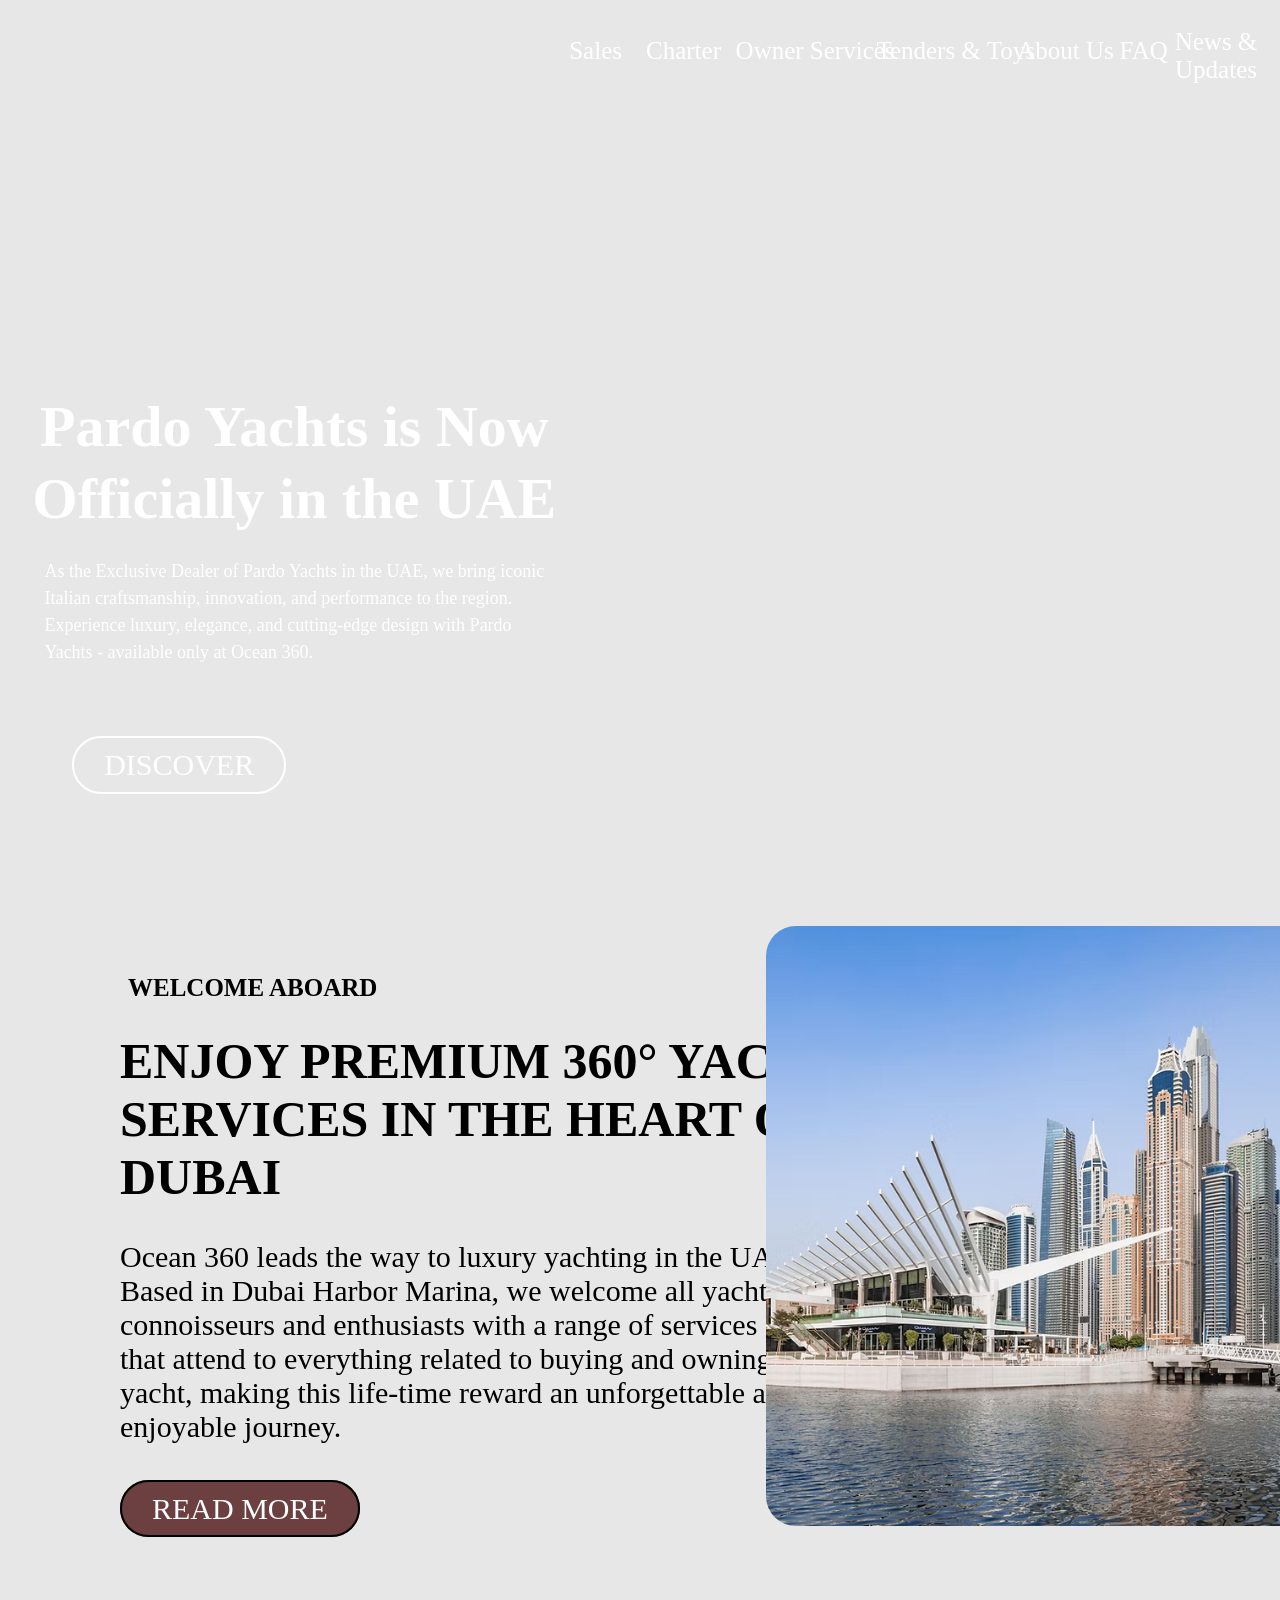
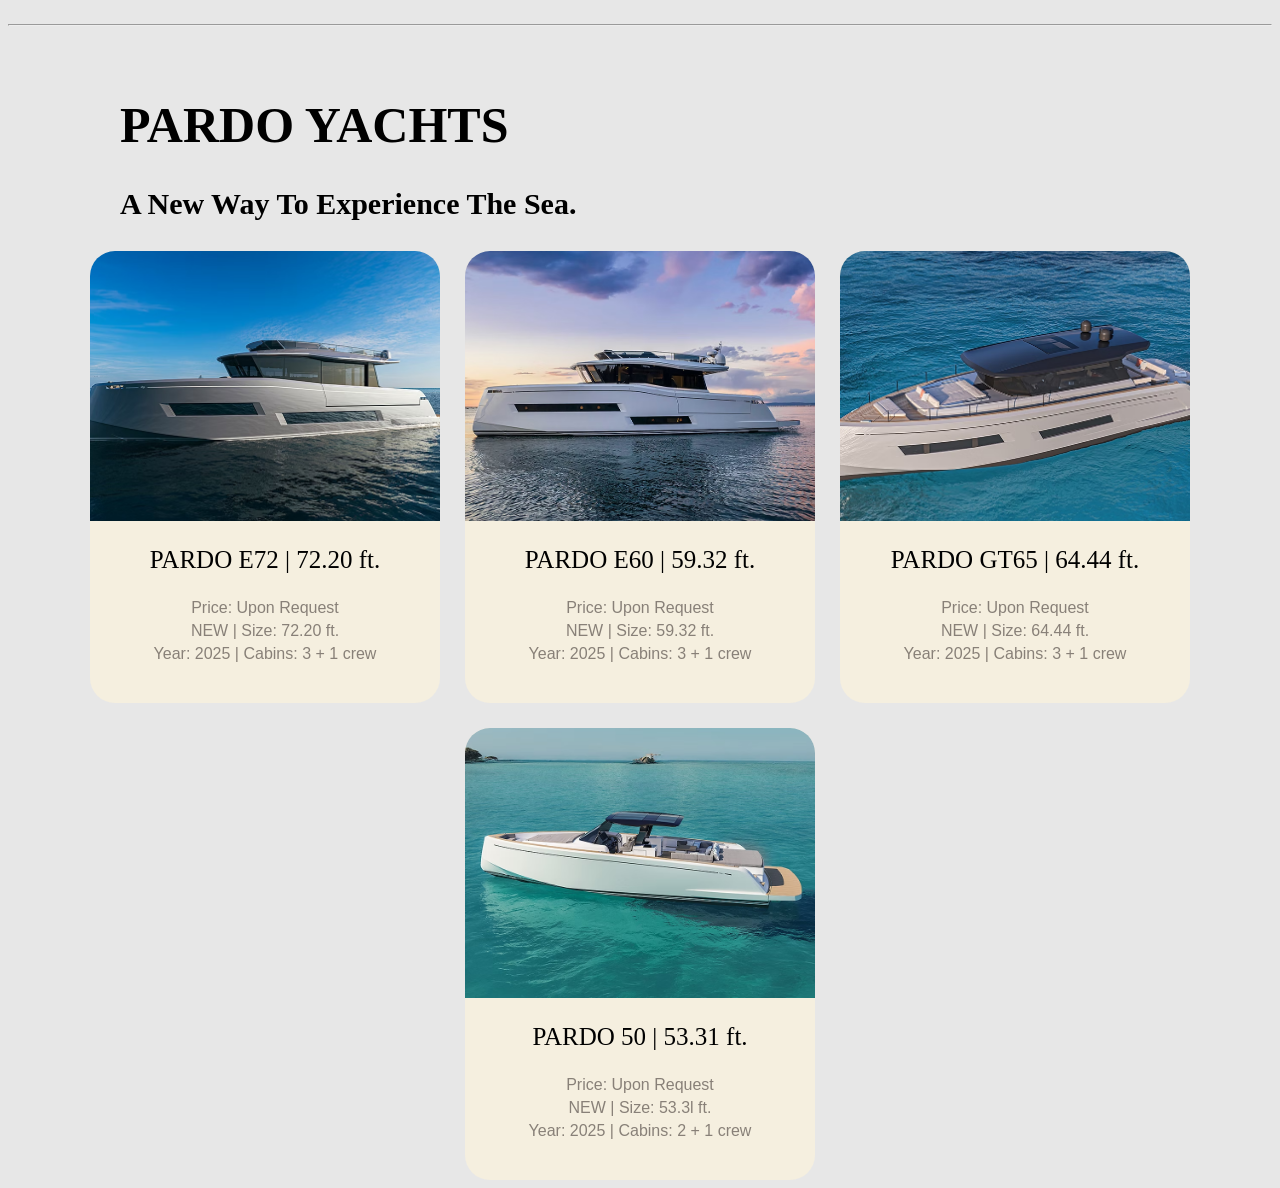
<file: ocean360/index.html>
<!DOCTYPE html>
<html lang="en">

<head>
    <meta charset="UTF-8">
    <meta name="viewport" content="width=device-width, initial-scale=1.0">
    <title>yacht</title>
    <link rel="stylesheet" href="style.css">
    <video autoplay muted loop playsinline style="width: 100%; height: 98vh; object-fit: cover;">
        <source src="videoo.mp4.mp4" type="video/mp4">
    </video>
    <meta name="viewport" content="width=device-width, initial-scale=1.0">





</head>

<body>
    <div class="dropdown">
        <button class="dropbtn">Sales</button>
        <div class="dropdown-content">
            <a href="index2.html">Exclusive Dealership</a>
            <a href="index2.html">New Yachts</a>
            <a href="index2.html">Pre-Owned Yachts</a>
            <a href="index2.html">Sell Your Yacht</a>
            <a href="index2.html">Buying Advisory</a>
        </div>
    </div>
    <div class="fiil">
        <button class="fiil1">Charter</button>
        <div class="fiil-content">
            <a href="index2.html">Dubai</a>
            <a href="index2.html">France/italy</a>
            <a href="index2.html">Greece</a>
            <a href="index2.html">Spain</a>
        </div>
    </div>
    <div class="hizmetler">
        <button class="onemli">Owner Services</button>
        <div class="sahip-content">
            <a href="index2.html">ChaterMnegement</a>
            <a href="index2.html">Crew Services & Management</a>
            <a href="index2.html">Yacht Cleaning</a>
            <a href="index2.html">Registration And Premits</a>
            <a href="index2.html">Insurance</a>
            <a href="index2.html">Transportation</a>
            <a href="index2.html">Berthing Services</a>
            <a href="index2.html">Yacht Maintenance</a>
        </div>
    </div>
    <div class="oyuncaklar">
        <button class="cocuklar">Tenders & Toys</button>
        <div class="oyunlar-content">
            <a href="index2.html">Seabob</a>
            <a href="index2.html">Belassi</a>
            <a href="index2.html">SeaRaft</a>
            <a href="index2.html">Pirelli Tenders</a>
            <a href="index2.html">Awake</a>
        </div>
    </div>
    <div class="biz">
        <button class="bizler">About Us</button>
        <div class="islerimiz-content">
            <a href="index2.html">Team</a>
            <a href="index2.html">Offices</a>
            <a href="index2.html">Contact</a>
        </div>
    </div>
    <div class="su">
        <button class="bu">FAQ</button>
    </div>
    <div class="o">
        <button class="sunlar">News & Updates</button>
    </div>





    <h1 class="title">Pardo Yachts is Now</h1>
    <h1 class="subtitle">Officially in the UAE</h1>
    <p class="paragraf">As the Exclusive Dealer of Pardo Yachts in the UAE, we bring iconic
        <br>
        Italian craftsmanship, innovation, and performance to the region.
        <br>
        Experience luxury, elegance, and cutting-edge design with Pardo
        <br>
        Yachts - available only at Ocean 360.
    </p>
    <a class="button" href="index2.html">DISCOVER</a>
    <h3 class="ilk">WELCOME ABOARD</h3>
    <h1 class="birinci">ENJOY PREMIUM 360° YACHT
        <br>SERVICES IN THE HEART OF
        <br>DUBAI
    </h1>
    <p class="ikinci">Ocean 360 leads the way to luxury yachting in the UAE.
        <br>
        Based in Dubai Harbor Marina, we welcome all yachting
        <br>connoisseurs and enthusiasts with a range of services
        <br> that attend to everything related to buying and owning a
        <br> yacht, making this life-time reward an unforgettable and
        <br>enjoyable journey.
    </p>
    <br>
    <a class="tikla" href="index2.html">READ MORE</a>
    <img src="yacht.avif" class="resim1" alt="İlk resim">
    <br>
    <br>
    <br>
    <br>
    <br>
    <hr>
    <h1 class="ucuncu">PARDO YACHTS</h1>
    <h3 class="dorduncu">A New Way To Experience The Sea.</h3>

    <div class="yacht-container">

        <!-- Ürün Kartı 1 -->
        <a href="index2.html" class="yacht-card">

            <img src="yacht123.avif" alt="Pardo E72 Yacht">

            <div class="yacht-info">
                <h2>PARDO E72 | 72.20 ft.</h2>

                <p>Price: Upon Request</p>
                <p>NEW | Size: 72.20 ft.</p>
                <p>Year: 2025 | Cabins: 3 + 1 crew</p>
            </div>

        </a>

        <!-- Ürün Kartı 2 -->
        <a href="index2.html" class="yacht-card">

            <img src="yacht3.avif" alt="Pardo E60 Yacht">

            <div class="yacht-info">
                <h2>PARDO E60 | 59.32 ft.</h2>

                <p>Price: Upon Request</p>
                <p>NEW | Size: 59.32 ft.</p>
                <p>Year: 2025 | Cabins: 3 + 1 crew</p>
            </div>

        </a>

        <!-- Ürün Kartı 3 -->
        <a href="index2.html" class="yacht-card">

            <img src="yacht4.avif" alt="Pardo GT65 Yacht">

            <div class="yacht-info">
                <h2>PARDO GT65 | 64.44 ft.</h2>

                <p>Price: Upon Request</p>
                <p>NEW | Size: 64.44 ft.</p>
                <p>Year: 2025 | Cabins: 3 + 1 crew</p>
            </div>

        </a>
        <!-- Ürün Kartı 3 -->
        <a href="index2.html" class="yacht-card">

            <img src="yacht5.avif" alt="Pardo GT65 Yacht">

            <div class="yacht-info">
                <h2>PARDO 50 | 53.31 ft.</h2>

                <p>Price: Upon Request</p>
                <p>NEW | Size: 53.3l ft.</p>
                <p>Year: 2025 | Cabins: 2 + 1 crew</p>
            </div>

        </a>
        
    </div>




</body>

</html>
</file>
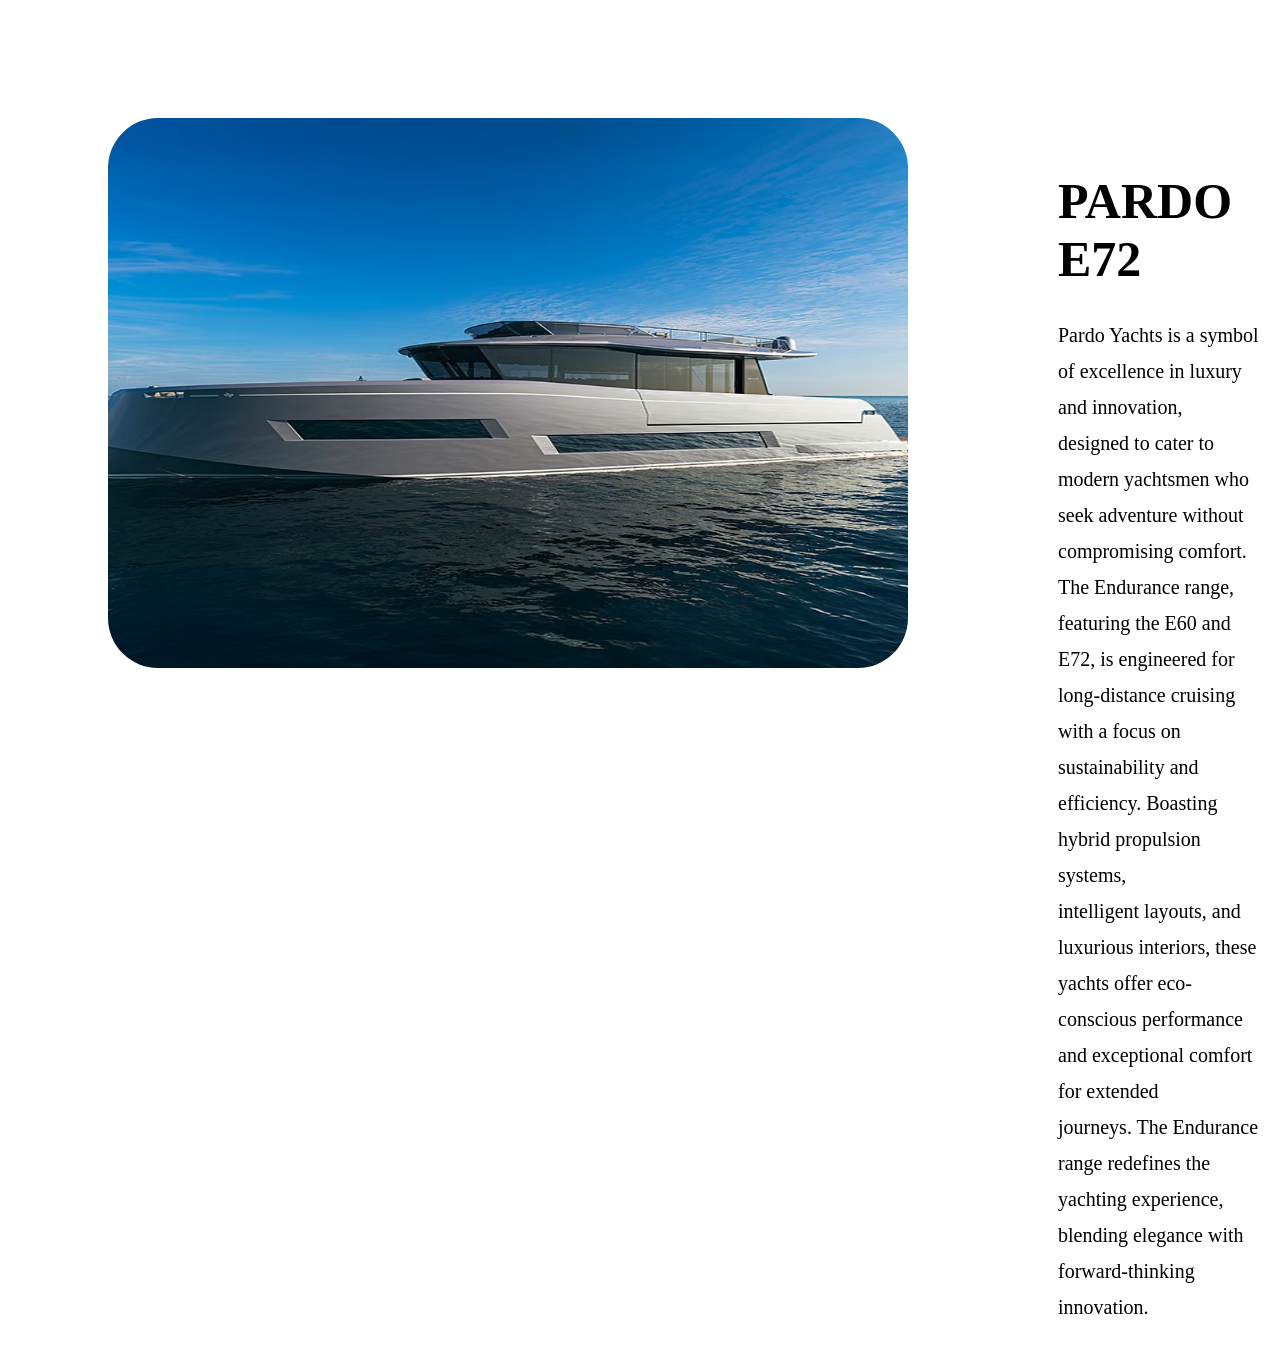
<file: ocean360/index2.html>
<!DOCTYPE html>
<html lang="en">

<head>
    <meta charset="UTF-8">
    <meta name="viewport" content="width=device-width, initial-scale=1.0">
    <img src="yacht123.avif" alt="urun">
    <link rel="stylesheet" href="style2.css">
    <title>Document</title>
</head>

<body>
    <h1 class="yazi1">PARDO E72</h1>
    <p>Pardo Yachts is a symbol of excellence in luxury and innovation,
        <br>designed to cater to modern yachtsmen who seek adventure without
        <br>compromising comfort. The Endurance range, featuring the E60 and
        <br>E72, is engineered for long-distance cruising with a focus on
        <br>sustainability and efficiency. Boasting hybrid propulsion systems,
        <br>intelligent layouts, and luxurious interiors, these yachts offer eco-
        <br>conscious performance and exceptional comfort for extended
        <br>journeys. The Endurance range redefines the yachting experience,
        <br> blending elegance with forward-thinking innovation.
    </p>

</body>

</html>
</file>
<file: ocean360/style.css>
body {
    background: rgb(231, 231, 231);
}
/*sekizinci menu*/
.o {
    position: absolute;
    top: 3%;
    left: 90%;
    font-size: 55px;
    z-index: 2;
    font-family: Georgia, 'Times New Roman', Times, serif;
}

.sunlar {
    font-size: 25px;
    background: transparent;
    border: none;
    font-family: Georgia, 'Times New Roman', Times, serif;
    color: white;
}


/* yedinci menu*/
.su {
    position: absolute;
    top: 1%;
    left: 87%;
    font-size: 55px;
    z-index: 2;
    font-family: Georgia, 'Times New Roman', Times, serif;
}

.bu {
    font-size: 25px;
    background: transparent;
    border: none;
    font-family: Georgia, 'Times New Roman', Times, serif;
    color: white;
}

/*altinci menu*/
.biz {
    position: absolute;
    top: 1%;
    left: 79%;
    font-size: 55px;
    z-index: 2;
    font-family: Georgia, 'Times New Roman', Times, serif;
}

.bizler {
    font-size: 25px;
    background: transparent;
    border: none;
    font-family: Georgia, 'Times New Roman', Times, serif;
    color: white;
}

.islerimiz-content {
    display: none;
    position: absolute;
    flex-direction: column;
    background-color: lightgray;
    left: 50%;
    transform: translateX(-50);
    width: 250px;
    border-radius: 20px;
    overflow: hidden;
}

.islerimiz-content a {
    color: black;
    padding: 12px 16px;
    text-decoration: none;
    display: block;
    font-size: 22px;
}

.islerimiz-content a:hover {
    background-color: lightblue;
    transition: color 0.3s;
}

.biz:hover .islerimiz-content {
    display: flex;
}

/*besinci menu*/
.hizmetler {
    position: absolute;
    top: 1%;
    left: 57%;
    font-size: 55px;
    z-index: 2;
    font-family: Georgia, 'Times New Roman', Times, serif;

}

.onemli {
    font-size: 25px;
    background: transparent;
    border: none;
    font-family: Georgia, 'Times New Roman', Times, serif;
    color: white;
}

.sahip-content {
    display: none;
    position: absolute;
    flex-direction: column;
    background-color: lightgray;
    left: 50%;
    transform: translateX(-50%);
    width: 250px;
    border-radius: 20px;
    overflow: hidden;
}

.sahip-content a {
    color: black;
    padding: 12px 16px;
    text-decoration: none;
    display: block;
    font-size: 22px;
}

.sahip-content a:hover {
    background-color: lightblue;
    transition: color 0.3s;
}

.hizmetler:hover .sahip-content {
    display: flex;
}

/*dorduncu menu*/
.oyuncaklar {
    position: absolute;
    top: 1%;
    left: 68%;
    font-size: 55px;
    z-index: 2;
    font-family: Georgia, 'Times New Roman', Times, serif;
}

.cocuklar {
    font-size: 25px;
    background: transparent;
    border: none;
    font-family: Georgia, 'Times New Roman', Times, serif;
    color: white;
}

.oyunlar-content {
    display: none;
    position: absolute;
    flex-direction: column;
    background-color: lightgray;
    left: 50%;
    transform: translateX(-50);
    width: 250px;
    border-radius: 20px;
    overflow: hidden;
}

.oyunlar-content a {
    color: black;
    padding: 12px 16px;
    text-decoration: none;
    display: block;
    font-size: 22px;
}

.oyunlar-content a:hover {
    background-color: lightblue;
    transition: color 0.3s;
}

.oyuncaklar:hover .oyunlar-content {
    display: flex;
}

/*ucuncu menu*/
.hizmetler {
    position: absolute;
    top: 1%;
    left: 57%;
    font-size: 55px;
    z-index: 2;
    font-family: Georgia, 'Times New Roman', Times, serif;

}

.onemli {
    font-size: 25px;
    background: transparent;
    border: none;
    font-family: Georgia, 'Times New Roman', Times, serif;
    color: white;
}

.sahip-content {
    display: none;
    position: absolute;
    flex-direction: column;
    background-color: lightgray;
    left: 50%;
    transform: translateX(-50%);
    width: 250px;
    border-radius: 20px;
    overflow: hidden;
}

.sahip-content a {
    color: black;
    padding: 12px 16px;
    text-decoration: none;
    display: block;
    font-size: 22px;
}

.sahip-content a:hover {
    background-color: lightblue;
    transition: color 0.3s;
}

.hizmetler:hover .sahip-content {
    display: flex;
}

/*ikinci menu */
.fiil {
    position: absolute;
    top: 1%;
    left: 50%;
    font-size: 55px;
    z-index: 2;
    font-family: Georgia, 'Times New Roman', Times, serif;
}

.fiil1 {
    font-size: 25px;
    background: transparent;
    border: none;
    font-family: Georgia, 'Times New Roman', Times, serif;
    color: white;
}

.fiil-content {
    display: none;
    position: absolute;
    flex-direction: column;
    background-color: lightgray;
    left: 50%;
    transform: translateX(-50%);
    width: 250px;
    border-radius: 20px;
    overflow: hidden;
}

.fiil-content a {
    color: black;
    padding: 12px 16px;
    text-decoration: none;
    display: block;
    font-size: 22px;
}

.fiil-content a:hover {
    background-color: lightblue;
    transition: color 0.3s;
}

.fiil:hover .fiil-content {
    display: flex;
}


/* ilk menu*/
.dropdown {
    position: absolute;
    top: 1%;
    left: 44%;
    font-size: 55px;
    z-index: 2;
    font-family: Georgia, 'Times New Roman', Times, serif;
}

.dropbtn {
    font-size: 25px;
    background: transparent;
    border: none;
    font-family: Georgia, 'Times New Roman', Times, serif;
    color: white;

}

.dropdown-content {
    display: none;
    position: absolute;
    flex-direction: column;
    background-color: lightgray;
    left: 50%;
    transform: translateX(-50%);
    width: 250px;
    border-radius: 20px overflow hidden;
}

.dropdown-content a {
    color: black;
    padding: 12px 16px;
    text-decoration: none;
    display: block;
    font-size: 22px;



}

.dropdown-content a:hover {
    background-color: lightblue;
    transition: color 0.3s;


}

.dropdown:hover .dropdown-content {
    display: flex;



}





.title {
    position: absolute;
    top: 43%;
    left: 23%;
    transform: translate(-50%, -50%);
    color: white;
    font-size: 58px;
    z-index: 2;
    font-family: Georgia, 'Times New Roman', Times, serif;
}

.subtitle {
    position: absolute;
    top: 51%;
    left: 23%;
    transform: translate(-50%, -50%);
    color: white;
    font-size: 58px;
    z-index: 2;
    font-family: Georgia, 'Times New Roman', Times, serif;

}

.paragraf {
    position: absolute;
    top: 66%;
    left: 23%;
    transform: translate(-50%, -50%);
    color: white;
    font-size: 18px;
    z-index: 2;
    font-family: Georgia, 'Times New Roman', Times, serif;
    line-height: 1.5;
}

.button {
    position: absolute;
    top: 85%;
    left: 14%;
    transform: translate(-50%, -50%);
    color: white;
    font-size: 30px;
    z-index: 2;
    font-family: Georgia, 'Times New Roman', Times, serif;
    text-decoration: none;
    border: 2px solid white;
    border-radius: 30px;
    padding: 10px 30px;
}

.ilk {
    font-size: 25px;
    font-family: Georgia, 'Times New Roman', Times, serif;
    margin-left: 120px;
    margin-top: 80px;
}

.birinci {
    font-size: 50px;
    font-family: Georgia, 'Times New Roman', Times, serif;
    margin-left: 112px;
    margin-top: 30px;
}

.ikinci {
    font-size: 30px;
    font-family: Georgia, 'Times New Roman', Times, serif;
    margin-left: 112px;
}

.tikla {
    color: white;
    font-size: 30px;
    font-family: Georgia, 'Times New Roman', Times, serif;
    text-decoration: none;
    border: 2px solid black;
    border-radius: 30px;
    padding: 10px 30px;
    background-color: rgb(108, 64, 64);
    margin-left: 112px;
}

.resim1 {
    display: block;
    position: relative;
    width: 600px;
    height: 600px;
    margin-left: 60%;
    margin-top: -600px;
    border-radius: 30px;
}

.ucuncu {
    font-size: 50px;
    font-family: Georgia, 'Times New Roman', Times, serif;
    margin-left: 112px;
    margin-top: 70px;
}

.dorduncu {
    font-size: 30px;
    font-family: Georgia, 'Times New Roman', Times, serif;
    margin-left: 112px;
    margin-top: 30px;
}

/*urun karti1*/
.yacht-link {
    display: block;
    width: 350px;
    text-decoration: none;
    color: inherit;
    cursor: pointer;
}

.yacht-card {
    width: 350px;
    background-color: #f5efdf;
    border-radius: 25px;
    overflow: hidden;
    display: flex;
    flex-direction: column;
    transition: transform 0.3s ease;
}

.yacht-card img {
    width: 350px;
    height: 270px;
    object-fit: cover;
    display: block;
}

.yacht-info {
    padding: 25px 15px 35px;
    text-align: center;
}

.yacht-info h2 {
    font-family: Georgia, serif;
    font-size: 25px;
    font-weight: normal;
    margin: 0 0 25px;
}

.yacht-info p {
    font-family: Arial, sans-serif;
    color: #888078;
    font-size: 16px;
    margin: 5px 0;
}

.yacht-link:hover .yacht-card {
    transform: translateY(-5px);
}
.yacht-card {
    text-decoration: none;
    color: inherit;
}

/*urun karti2*/
.yacht-container {
    display: flex;
    flex-wrap: wrap;
    gap: 25px;
    justify-content: center;
    align-items: flex-start;
}
</file>
<file: ocean360/style2.css>
img {
    border-radius: 50px;
    width: 800px;
    height: 550px;
    margin-top: 110px;
    margin-left: 100px;
}

.yazi1 {
    margin-left: 1050px;
    margin-top: -500px;
    font-size: 50px;
    font-family: Georgia, 'Times New Roman', Times, serif;
}
p{
    margin-left: 1050px;
    margin-top: -5px;
    font-size: 20px;
    font-family: Georgia, 'Times New Roman', Times, serif;
    line-height: 1.8;
}
</file>
